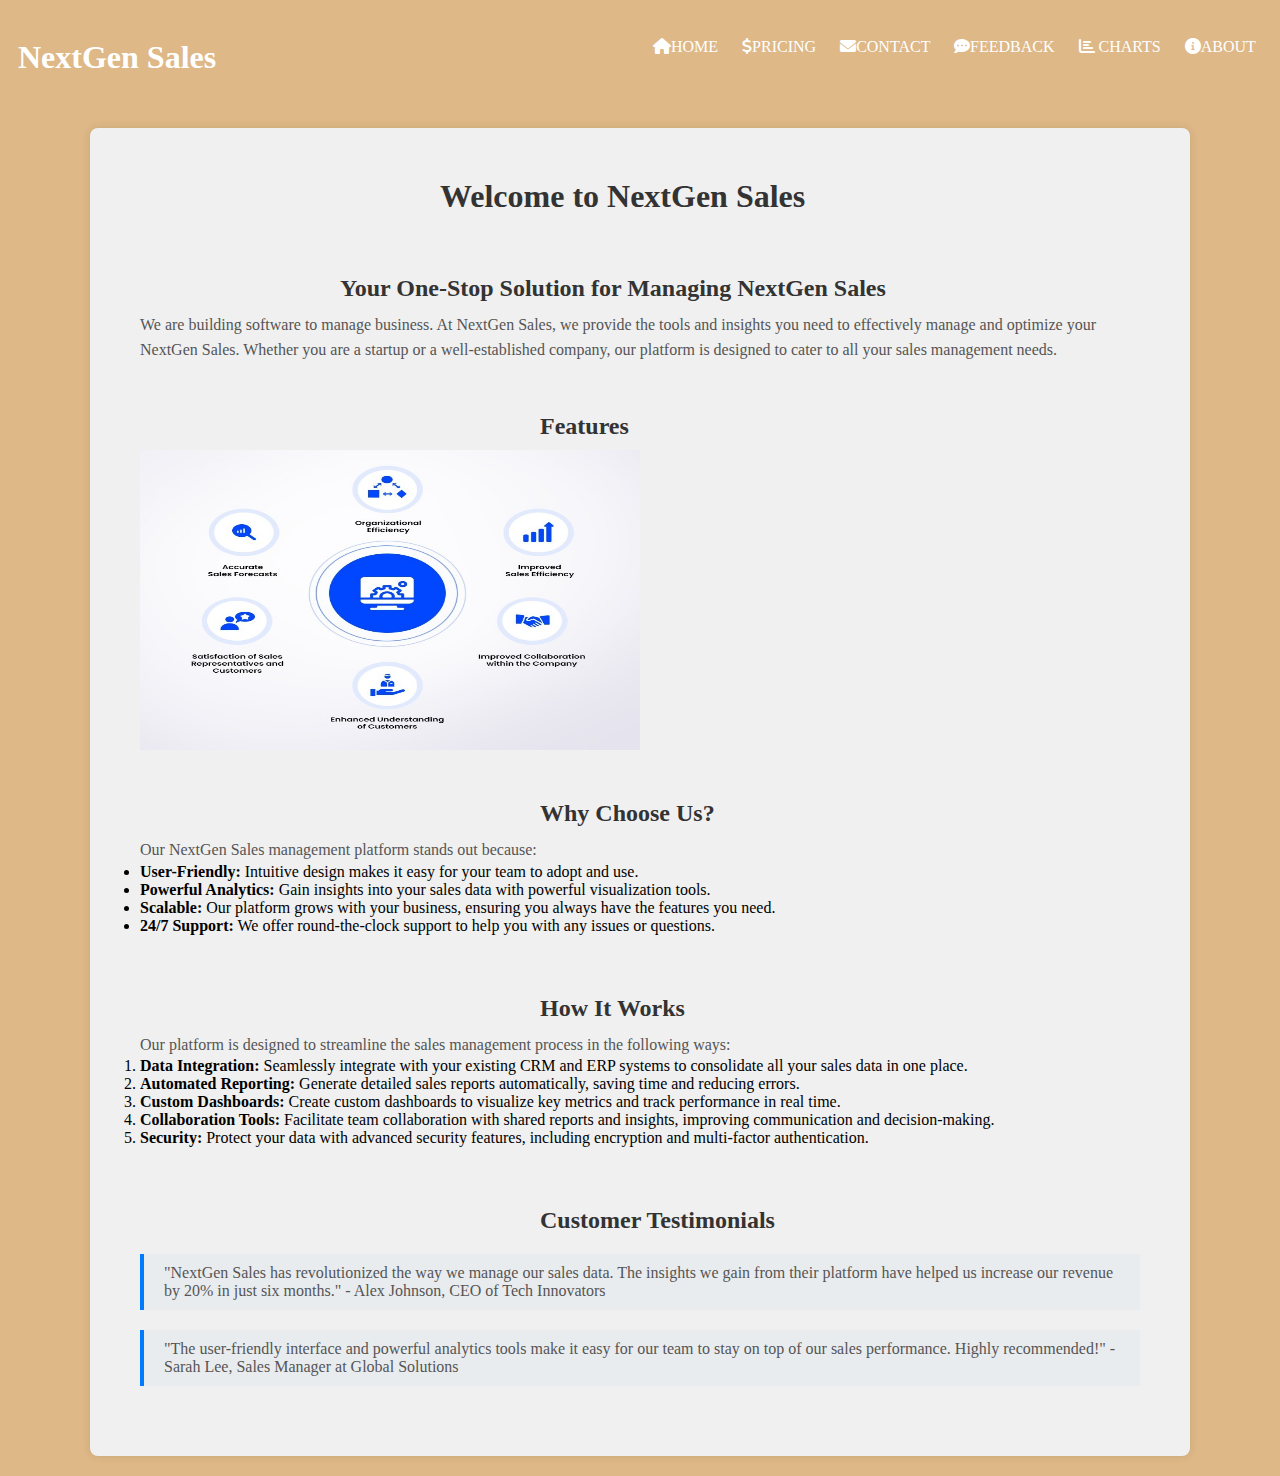
<file: index.html>
<html>
    <head>
        <link rel="stylesheet" href="css/index.css">
        <link rel="stylesheet" href="css/home.css">
        <link rel="stylesheet" href="https://cdnjs.cloudflare.com/ajax/libs/font-awesome/6.0.0-beta3/css/all.min.css">
    </head>
    <body>
        <div class="header">
            <div class="header1">
                <div class="logo">
                    <h1>NextGen Sales</h1>
                </div>
                <div class="navlist">
                    <a href="index.html"><i class="fas fa-home"></i>HOME</a>
                    <a href="pricing.html"><i class="fas fa-dollar-sign"></i>PRICING</a>
                    <a href="contact.html"><i class="fas fa-envelope"></i>CONTACT</a>
                    <a href="feedback.html"><i class="fas fa-comment-dots"></i>FEEDBACK</a>
                    <a href="charts.html"><i class="fas fa-chart-bar"></i> CHARTS</a>
                    <a href="about.html"><i class="fas fa-info-circle"></i>ABOUT</a>
                </div>
            </div>
        <div class="main">
            <main>
                <h1>Welcome to NextGen Sales</h1>
                <section class="content">
                    <h2>Your One-Stop Solution for Managing NextGen Sales</h2>
                    <p>We are building software to manage business. At NextGen Sales, we provide the tools and insights you need to effectively manage and optimize your NextGen Sales. Whether you are a startup or a well-established company, our platform is designed to cater to all your sales management needs.</p>
                </section>
        
                <section class="fearures">
                    <h2>Features</h2>
                    <img src="img/img2.jpeg" alt="features" width="500px" height="300px">
                </section>
        
                <section>
                    <h2>Why Choose Us?</h2>
                    <p>Our NextGen Sales management platform stands out because:</p>
                    <ul>
                        <li><strong>User-Friendly:</strong> Intuitive design makes it easy for your team to adopt and use.</li>
                        <li><strong>Powerful Analytics:</strong> Gain insights into your sales data with powerful visualization tools.</li>
                        <li><strong>Scalable:</strong> Our platform grows with your business, ensuring you always have the features you need.</li>
                        <li><strong>24/7 Support:</strong> We offer round-the-clock support to help you with any issues or questions.</li>
                    </ul>
                </section>
        
                <section>
                    <h2>How It Works</h2>
                    <p>Our platform is designed to streamline the sales management process in the following ways:</p>
                    <ol>
                        <li><strong>Data Integration:</strong> Seamlessly integrate with your existing CRM and ERP systems to consolidate all your sales data in one place.</li>
                        <li><strong>Automated Reporting:</strong> Generate detailed sales reports automatically, saving time and reducing errors.</li>
                        <li><strong>Custom Dashboards:</strong> Create custom dashboards to visualize key metrics and track performance in real time.</li>
                        <li><strong>Collaboration Tools:</strong> Facilitate team collaboration with shared reports and insights, improving communication and decision-making.</li>
                        <li><strong>Security:</strong> Protect your data with advanced security features, including encryption and multi-factor authentication.</li>
                    </ol>
                </section>
        
                <section>
                    <h2>Customer Testimonials</h2>
                    <blockquote>
                        "NextGen Sales has revolutionized the way we manage our sales data. The insights we gain from their platform have helped us increase our revenue by 20% in just six months." - Alex Johnson, CEO of Tech Innovators
                    </blockquote>
                    <blockquote>
                        "The user-friendly interface and powerful analytics tools make it easy for our team to stay on top of our sales performance. Highly recommended!" - Sarah Lee, Sales Manager at Global Solutions
                    </blockquote>
                </section>
            </main>
        </div>
    </body>
</html>
</file>
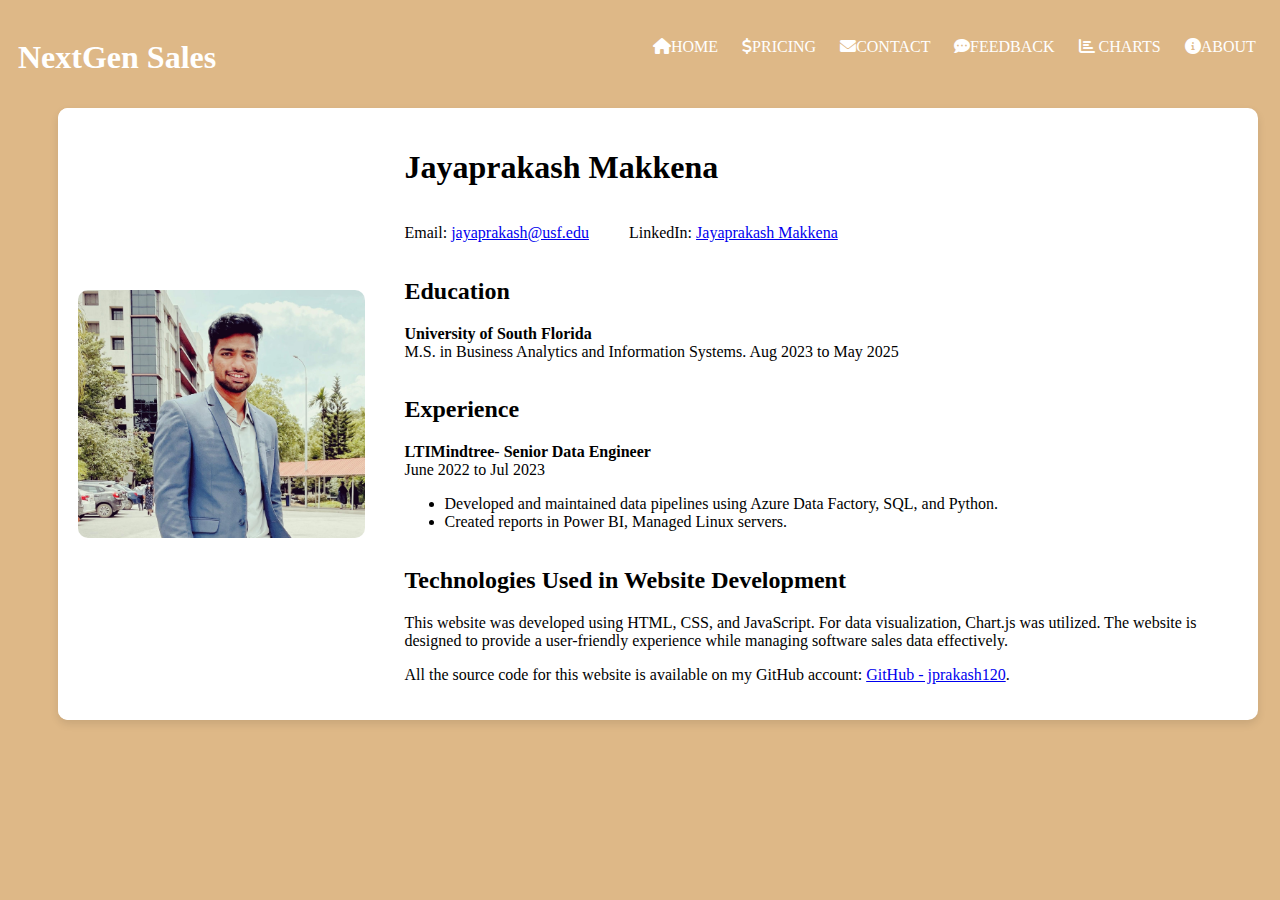
<file: about.html>
<html>
    <head>
        <link rel="stylesheet" href="css/index.css">
        <link rel="stylesheet" href="css/about.css">
        <link rel="stylesheet" href="https://cdnjs.cloudflare.com/ajax/libs/font-awesome/6.0.0-beta3/css/all.min.css">
    </head>
   
    <body>
        <div class="header">
            <div class="header1">
                <div class="logo">
                    <h1>NextGen Sales</h1>
                </div>
                <div class="navlist">
                    <a href="index.html"><i class="fas fa-home"></i>HOME</a>
                    <a href="pricing.html"><i class="fas fa-dollar-sign"></i>PRICING</a>
                    <a href="contact.html"><i class="fas fa-envelope"></i>CONTACT</a>
                    <a href="feedback.html"><i class="fas fa-comment-dots"></i>FEEDBACK</a>
                    <a href="charts.html"><i class="fas fa-chart-bar"></i> CHARTS</a>
                    <a href="about.html"><i class="fas fa-info-circle"></i>ABOUT</a>
                </div>
            </div>
            <div>
                <div class="container">
                    <div class="left-panel">
                        <img src="img/WhatsApp Image 2024-06-24 at 14.17.54.jpeg" alt="Profile Picture">
                    </div>
            
            <div class="right-panel">
                <h1>Jayaprakash Makkena</h1>
                        <p>Email: <a href="jayaprakash@usf.edu">jayaprakash@usf.edu</a> &emsp;&emsp; LinkedIn: <a href="https://www.linkedin.com/in/jayaprakash-makkena-3160a3174?trk=blended-typeahead" target="_blank">Jayaprakash Makkena</a></p>
            <section id="education2">
                <h2>Education</h2>
                <p><strong>University of South Florida</strong><br>
                M.S. in Business Analytics and Information Systems. Aug 2023 to May 2025</p></section>

                <section id="experience">
                    <h2>Experience</h2>
                    <p><strong>LTIMindtree</strong>- <b>Senior Data Engineer</b><br>
                    June 2022 to Jul 2023</p>
                    <ul>
                        <li>Developed and maintained data pipelines using Azure Data Factory, SQL, and Python.</li>
                        <li>Created reports in Power BI, Managed Linux servers.</li>
                    </ul>
                </section>
              
            <section id="technologies-used">
                <h2>Technologies Used in Website Development</h2>
                <p>This website was developed using HTML, CSS, and JavaScript. For data visualization, Chart.js was utilized. The website is designed to provide a user-friendly experience while managing software sales data effectively.</p>
                <p>All the source code for this website is available on my GitHub account: <a href="https://github.com/jprakash120/Assignment_LookAndFeel" target="_blank">GitHub - jprakash120</a>.</p>
            </section>
            </div>
    </div>
</body>
</html>
</file>
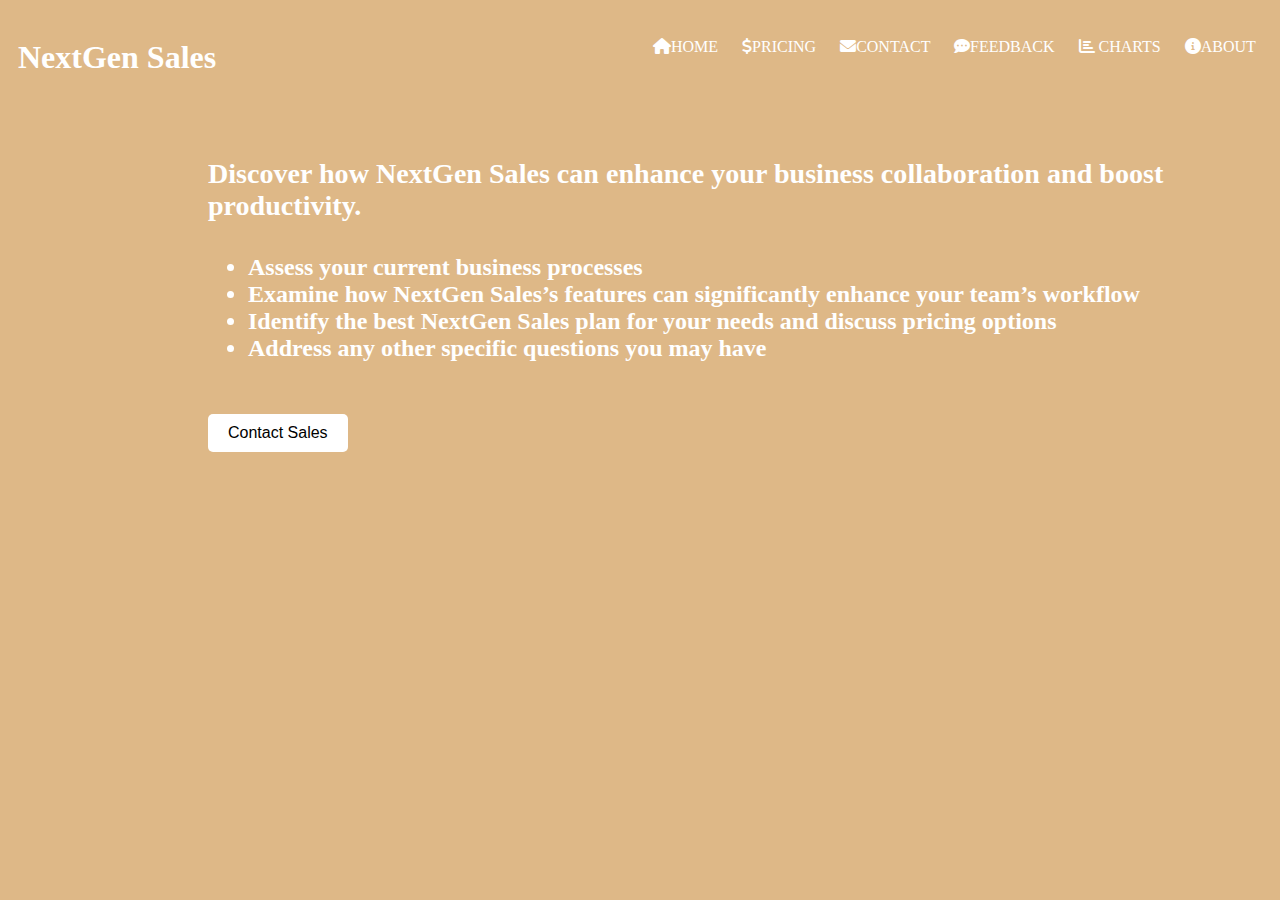
<file: contact.html>
<html>
    <head>
        <link rel="stylesheet" href="css/index.css">
        <link rel="stylesheet" href="css/contact.css">
        <script src="js/contact.js"></script>
        <link rel="stylesheet" href="https://cdnjs.cloudflare.com/ajax/libs/font-awesome/6.0.0-beta3/css/all.min.css">
    </head>
   
    <body>
        <div class="header">
            <div class="header1">
                <div class="logo">
                    <h1>NextGen Sales</h1>
                </div>
                <div class="navlist">
                    <a href="index.html"><i class="fas fa-home"></i>HOME</a>
                    <a href="pricing.html"><i class="fas fa-dollar-sign"></i>PRICING</a>
                    <a href="contact.html"><i class="fas fa-envelope"></i>CONTACT</a>
                    <a href="feedback.html"><i class="fas fa-comment-dots"></i>FEEDBACK</a>
                    <a href="charts.html"><i class="fas fa-chart-bar"></i> CHARTS</a>
                    <a href="about.html"><i class="fas fa-info-circle"></i>ABOUT</a>
                </div>
            </div>  
        <div class="contact_text">
            <p><h3>Discover how NextGen Sales can enhance your business collaboration and boost productivity.</h3>
                <h4><ul>
                    <li>Assess your current business processes</li>
                    <li>Examine how NextGen Sales’s features can significantly enhance your team’s workflow</li>
                    <li>Identify the best NextGen Sales plan for your needs and discuss pricing options</li>
                    <li>Address any other specific questions you may have</li>
                </ul></h4>
        </p>
        <button class="contact-sales-button" onclick="openPopup()">Contact Sales</button>
    
        <!-- The Popup -->
        <div id="popup" class="popup">
            <!-- Popup content -->
            <div class="popup-content">
                <span class="close" onclick="closePopup()">&times;</span>
                <h2>Contact Sales</h2>
                <form id="contactForm">
                    <div class="form-group">
                        <label for="name">Name:</label>
                        <input type="text" id="name" name="name">
                    </div>
                    <div class="form-group">
                        <label for="email">Email:</label>
                        <input type="email" id="email" name="email">
                    </div>
                    <div class="form-group">
                        <label for="message">Message:</label>
                        <input type="text" id="message" name="message">
                    </div>
                    <div class="form-actions">
                        <button type="button" onclick="submitForm()">Submit</button>
                        <button type="button" onclick="clearForm()">Clear</button>
                    </div>
                </form>
            </div>
        </div>
    
        <!-- Confirmation Popup -->
        <div id="confirmationPopup" class="popup">
            <div class="popup-content">
                <h2>We'll be reaching out soon</h2>
            </div>
        </div>
        </div>
    </body>
</html>
</file>
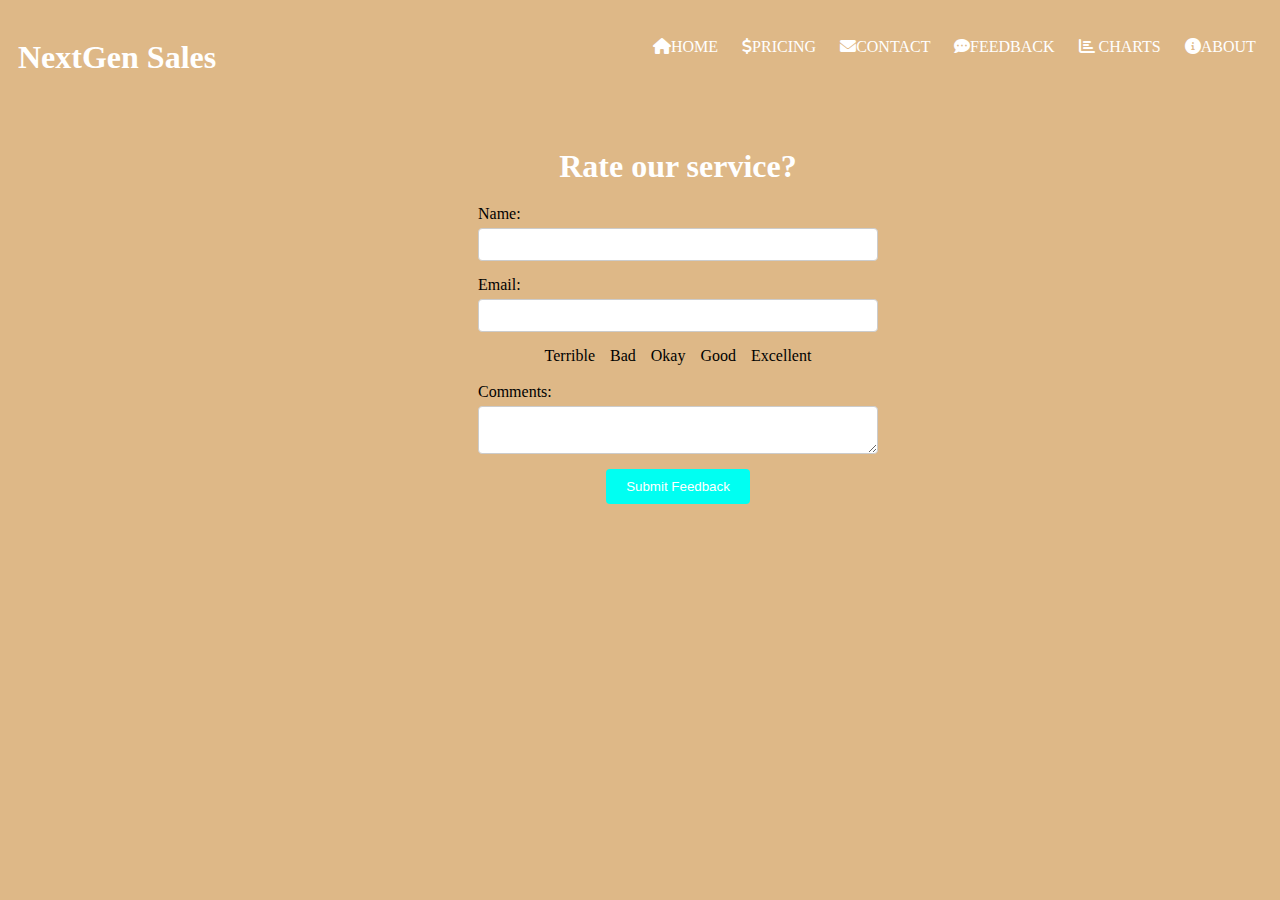
<file: feedback.html>
<html>
<head>
    <link rel="stylesheet" href="css/index.css">
    <link rel="stylesheet" href="css/feedback.css">
    <script src="js/feedback.js"></script>
    <link rel="stylesheet" href="https://cdnjs.cloudflare.com/ajax/libs/font-awesome/6.0.0-beta3/css/all.min.css">
</head>

<body>
    <div class="header">
        <div class="header1">
            <div class="logo">
                <h1>NextGen Sales</h1>
            </div>
            <div class="navlist">
                <a href="index.html"><i class="fas fa-home"></i>HOME</a>
                <a href="pricing.html"><i class="fas fa-dollar-sign"></i>PRICING</a>
                <a href="contact.html"><i class="fas fa-envelope"></i>CONTACT</a>
                <a href="feedback.html"><i class="fas fa-comment-dots"></i>FEEDBACK</a>
                <a href="charts.html"><i class="fas fa-chart-bar"></i> CHARTS</a>
                <a href="about.html"><i class="fas fa-info-circle"></i>ABOUT</a>
            </div>
        </div>
        <div class="container">
            <h1>Rate our service?</h1>
            <form id="feedbackForm">
                <div class="input-group">
                    <label for="name">Name:</label>
                    <input type="text" id="name" name="name" required>
                </div>
                <div class="input-group">
                    <label for="email">Email:</label>
                    <input type="email" id="email" name="email" required>
                </div>
                <div class="emoji-container">
                    <span class="emoji" data-feedback="Terrible">Terrible</i></span>
                    <span class="emoji" data-feedback="Bad">Bad</i></span>
                    <span class="emoji" data-feedback="Okay">Okay</i></span>
                    <span class="emoji" data-feedback="Good">Good</i></span>
                    <span class="emoji" data-feedback="Excellent">Excellent</i></span>
                </div>
                <input type="hidden" id="emojiRating" name="emojiRating" required><br>
                <div class="input-group">
                    <label for="comments">Comments:</label>
                    <textarea id="comments" name="comments" required></textarea>
                </div>
                <button type="submit">Submit Feedback</button>
            </form>
            <div class="feedback-response" id="feedbackResponse"></div>
            <div class="feedback-list" id="feedbackList"></div>
        </div>
    </div>

    <!-- Edit Feedback Popup Form -->
    <div class="popup-form" id="popupForm">
        <form id="editFeedbackForm">
            <div class="input-group">
                <label for="editName">Name:</label>
                <input type="text" id="editName" name="editName" required>
            </div>
            <div class="input-group">
                <label for="editEmail">Email:</label>
                <input type="email" id="editEmail" name="editEmail" required>
            </div>
            <div class="input-group">
                <label for="editComments">Comments:</label>
                <textarea id="editComments" name="editComments" required></textarea>
            </div>
            <input type="hidden" id="editEmojiRating" name="editEmojiRating" required>
            <button type="button" id="modifyButton">Modify</button>
            <button type="button" id="cancelButton">Cancel</button>
        </form>
    </div>
</body>
</html>
</file>
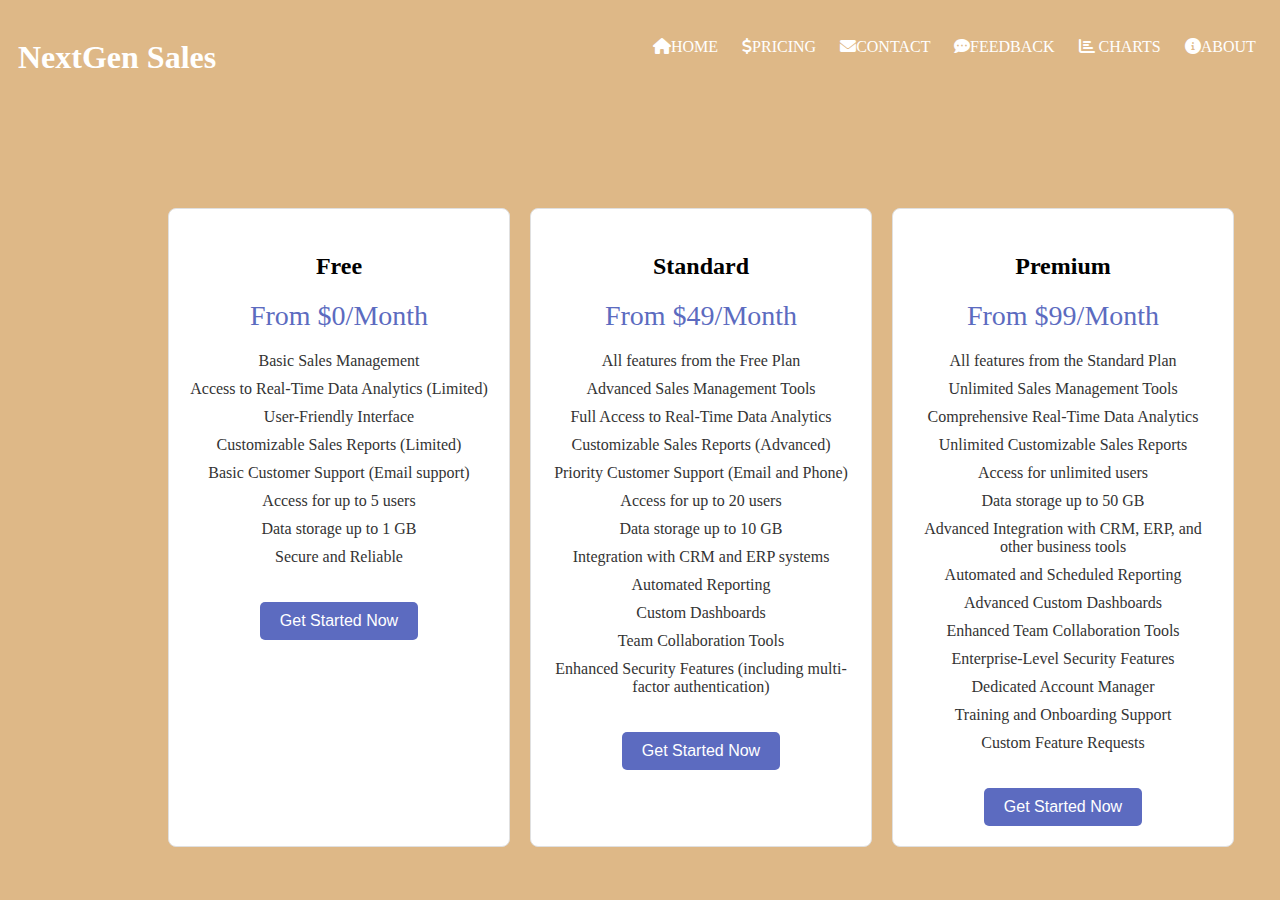
<file: pricing.html>
<html>
    <head>
        <link rel="stylesheet" href="css/index.css">
        <link rel="stylesheet" href="css/pricing.css">
        <link rel="stylesheet" href="https://cdnjs.cloudflare.com/ajax/libs/font-awesome/6.0.0-beta3/css/all.min.css">
    </head>
    <body>
        <div class="header">
            <div class="header1">
                <div class="logo">
                    <h1>NextGen Sales</h1>
                </div>
                <div class="navlist">
                    <a href="index.html"><i class="fas fa-home"></i>HOME</a>
                    <a href="pricing.html"><i class="fas fa-dollar-sign"></i>PRICING</a>
                    <a href="contact.html"><i class="fas fa-envelope"></i>CONTACT</a>
                    <a href="feedback.html"><i class="fas fa-comment-dots"></i>FEEDBACK</a>
                    <a href="charts.html"><i class="fas fa-chart-bar"></i> CHARTS</a>
                    <a href="about.html"><i class="fas fa-info-circle"></i>ABOUT</a>
                </div>
            </div>
            <div class="pricing-table">
                <div class="plan">
                    <h3>Free</h3>
                    <div class="price">From $0/Month</div>
                    <ul>
                        <li>Basic Sales Management</li>
                        <li>Access to Real-Time Data Analytics (Limited)</li>
                        <li>User-Friendly Interface</li>
                        <li>Customizable Sales Reports (Limited)</li>
                        <li>Basic Customer Support (Email support)</li>
                        <li>Access for up to 5 users</li>
                        <li>Data storage up to 1 GB</li>
                        <li>Secure and Reliable</li>
                    </ul>
                    <button>Get Started Now</button>
                </div>
                <div class="plan">
                    <h3>Standard</h3>
                    <div class="price">From $49/Month</div>
                    <ul>
                        <li>All features from the Free Plan</li>
                        <li>Advanced Sales Management Tools</li>
                        <li>Full Access to Real-Time Data Analytics</li>
                        <li>Customizable Sales Reports (Advanced)</li>
                        <li>Priority Customer Support (Email and Phone)</li>
                        <li>Access for up to 20 users</li>
                        <li>Data storage up to 10 GB</li>
                        <li>Integration with CRM and ERP systems</li>
                        <li>Automated Reporting</li>
                        <li>Custom Dashboards</li>
                        <li>Team Collaboration Tools</li>
                        <li>Enhanced Security Features (including multi-factor authentication)</li>
                    </ul>
                    <button>Get Started Now</button>
                </div>
                <div class="plan">
                    <h3>Premium</h3>
                    <div class="price">From $99/Month</div>
                    <ul>
                        <li>All features from the Standard Plan</li>
                        <li>Unlimited Sales Management Tools</li>
                        <li>Comprehensive Real-Time Data Analytics</li>
                        <li>Unlimited Customizable Sales Reports</li>
                        <li>Access for unlimited users</li>
                        <li>Data storage up to 50 GB</li>
                        <li>Advanced Integration with CRM, ERP, and other business tools</li>
                        <li>Automated and Scheduled Reporting</li>
                        <li>Advanced Custom Dashboards</li>
                        <li>Enhanced Team Collaboration Tools</li>
                        <li>Enterprise-Level Security Features</li>
                        <li>Dedicated Account Manager</li>
                        <li>Training and Onboarding Support</li>
                        <li>Custom Feature Requests</li>
                    </ul>
                    <button>Get Started Now</button>
                </div>
            </div>
    </body>
</html>
</file>
<file: css/index.css>
.header1{
    display: flex;
    margin: 0 auto;
    width: 1300px;  
    position: relative;
    color: white;
 
}

.logo{
   flex-basis:600px;
   padding: 10px;
   color: white;
}
.navlist{
  padding-top: 30px;
  padding-left: 5px;
}
.navlist a{
    padding-left: 20px;
    text-decoration: none;
    color: white;
}
.navlist a:hover {
    text-decoration: underline;
    text-decoration-skip-ink: none;
    text-underline-offset: -0.99em;
    height: 4px;
    font-weight: bold;
    color: white;
}

body{
    background-color: burlywood;
}
.main{
    margin: 50px;
}
</file>
<file: css/about.css>
.container {
    display: flex;
    background-color: #fff;
    box-shadow: 0 4px 8px rgba(0, 0, 0, 0.1);
    border-radius: 10px;
    overflow: hidden;
    width: 150%;
    max-width: 1200px;
    margin-left: 50px;
}
.left-panel, .right-panel {
    padding: 20px;
    box-sizing: border-box;
}
.left-panel {
    width: 40%;
    background-color: #fff;
    text-align: center;
    display: flex;
    flex-direction: column;
    align-items: flex-start;
    justify-content: center;
}
.left-panel img {
    max-width: 100%;
    max-height: 100%;
    border-radius: 10px;
}
.right-panel {
    width: 110%;
    display: flex;
    flex-direction: column;
    align-items: flex-start;
}
.resume-section {
    margin-bottom: 20px;
}
.resume-section h3 {
    margin-bottom: 10px;
    font-size: 20px;
    color: #333;
    border-bottom: 2px solid #007bff;
    display: inline-block;
    padding-bottom: 5px;
}
.resume-section p {
    margin: 5px 0;
    font-size: 16px;
    color: #555;
}
</file>
<file: css/contact.css>
.contact_text{
    margin-left: 200px;
    margin-top: 50px;
    font-size: x-large;
    color: white;
}
.custom-list {
    list-style-type: square; /* Uses square bullets */
    padding-left: 20px;
    color: blue;
}
.contact-sales-button {
    display: inline-block;
    padding: 10px 20px;
    margin-top: 20px;
    font-size: 16px;
    color: black;
    background-color: white;
    border: none;
    border-radius: 5px;
    cursor: pointer;
    text-decoration: none;
    text-align: center;
}
.contact-sales-button:hover {
    background-color: wheat;
}
/* Popup container */
.popup {
    display: none; /* Hidden by default */
    position: fixed; /* Stay in place */
    z-index: 1; /* Sit on top */
    left: 0;
    top: 0;
    width: 100%; /* Full width */
    height: 100%; /* Full height */
    overflow: auto; /* Enable scroll if needed */
    background-color: rgb(0,0,0); /* Fallback color */
    background-color: rgba(0,0,0,0.4); /* Black w/ opacity */
    padding-top: 60px;
}
/* Popup content */
.popup-content {
    background-color: #fefefe;
    margin: 5% auto; /* 15% from the top and centered */
    padding: 20px;
    border: 1px solid #888;
    width: 50%; /* Could be more or less, depending on screen size */
    /*text-align: center;*/
}
.popup-content h2{
    color: black;
}
.close {
    color: #aaa;
    float: right;
    font-size: 28px;
    font-weight: bold;
}
.close:hover,
.close:focus {
    color: black;
    text-decoration: none;
    cursor: pointer;
}
.form-group {
    margin-bottom: 15px;
}
.form-group label {
    display: block;
    color: black;
    margin-bottom: 5px;
    margin-left: 0px;
}
.form-group input {
    width: 100%;
    padding: 8px;
    box-sizing: border-box;
}
.form-actions {
    margin-top: 20px;
    display: flex;
    justify-content: space-between;
}
</file>
<file: css/feedback.css>
.container {
    text-align: center;
    background: burlywood;
    padding: 20px;
    max-width: 400px;
    width: 100%;
    margin-left: 450px;
}

h1 {
    margin-bottom: 20px;
    color: white;
}

.input-group {
    margin-bottom: 15px;
    text-align: left;
}

.input-group label {
    display: block;
    margin-bottom: 5px;
}

.input-group input, .input-group textarea {
    width: 100%;
    padding: 8px;
    box-sizing: border-box;
    border: 1px solid #ccc;
    border-radius: 4px;
}

.emoji-container {
    display: flex;
    justify-content: center;
    gap: 15px;
    font-size: 1em;
}

.emoji {
    cursor: pointer;
    transition: transform 0.2s ease;
}

.emoji:hover {
    transform: scale(1.2);
}

.feedback-response {
    margin-top: 20px;
    font-size: 1.2em;
    color: #333;
}

button {
    padding: 10px 20px;
    background-color: #00fff2;
    color: white;
    border: none;
    border-radius: 4px;
    cursor: pointer;
    transition: background-color 0.2s ease;
    
}

button:hover {
    background-color: #0056b3;
}

.feedback-list {
    margin-top: 30px;
    text-align: left;
    width: 400px;
}

.feedback-item {
    margin-bottom: 20px;
    border-top: 1px solid #ccc;
    padding-top: 10px;
}

.feedback-item h3 {
    margin: 0;
    font-size: 1.2em;
}

.feedback-item p {
    margin: 5px 0;
}

.popup-form {
    display: none;
    position: fixed;
    top: 50%;
    left: 50%;
    transform: translate(-50%, -50%);
    background: white;
    padding: 20px;
    border: 1px solid #ccc;
    box-shadow: 0 0 10px rgba(0, 0, 0, 0.1);
}
</file>
<file: css/pricing.css>
.pricing-table {
    display: flex;
    margin-top: 100px;
    margin-left: 150px;
}
.plan {
    background: white;
    border: 1px solid #e0e0e0;
    border-radius: 8px;
    padding: 20px;
    margin: 0 10px;
    width: 300px;
    text-align: center;
    transition: transform 0.3s ease-in-out;
    position: relative;
}
.plan.recommended {
    border: 2px solid #5c6bc0;
}
.plan.recommended::before {
    content: 'RECOMMENDED';
    position: absolute;
    top: -10px;
    left: 50%;
    transform: translateX(-50%);
    background: #5c6bc0;
    color: white;
    padding: 5px 10px;
    border-radius: 3px;
    font-size: 12px;
}
.plan h3 {
    font-size: 24px;
    margin-bottom: 10px;
}
.plan .price {
    font-size: 28px;
    color: #5c6bc0;
    margin: 20px 0;
}
.plan ul {
    list-style: none;
    padding: 0;
}
.plan ul li {
    margin: 10px 0;
    color: #333;
}
.plan button {
    background: #5c6bc0;
    color: white;
    border: none;
    padding: 10px 20px;
    font-size: 16px;
    cursor: pointer;
    border-radius: 5px;
    margin-top: 20px;
}
.plan button:hover {
    background: #3f51b5;
}
.plan:hover {
    transform: scale(1.05);
}
</file>
<file: css/home.css>
/* Reset default margin and padding */
.main h1, h2, h3, p, ul, ol {
    margin: 0;
    padding: 0;
}

/* Style main container */
.main {
    max-width: 1000px;
    margin: 20px auto;
    background-color: #f0f0f0;
    padding: 50px;
    border-radius: 8px;
    box-shadow: 0 0 10px rgba(0, 0, 0, 0.1);
}
.features{
    display: flex;
    justify-content: space-around;
    padding-left: 200px;
}
/* Style headings */
.main h1, h2, h3 {
    color: #333;
    margin-bottom: 10px;
}

/* Style paragraphs */
p {
    color: #555;
    line-height: 1.6;
}

/* Style lists */
ul, ol {
    margin-bottom: 10px;
}

/* Style links */
a {
    color: #007bff;
    text-decoration: none;
}

a:hover {
    color: #0056b3;
}

/* Style blockquotes */
blockquote {
    margin: 20px 0;
    padding: 10px 20px;
    background-color: #e9ecef;
    border-left: 4px solid #007bff;
    color: #555;
}

/* Style case study article */
article {
    margin-top: 20px;
    border-top: 1px solid #ccc;
    padding-top: 20px;
}
.content h2{
    padding-left: 200px;
}
section{
    padding-top: 50px;
}
section h2{
    padding-left: 400px;
}
.main h1{
    padding-left: 300px;
}
</file>
